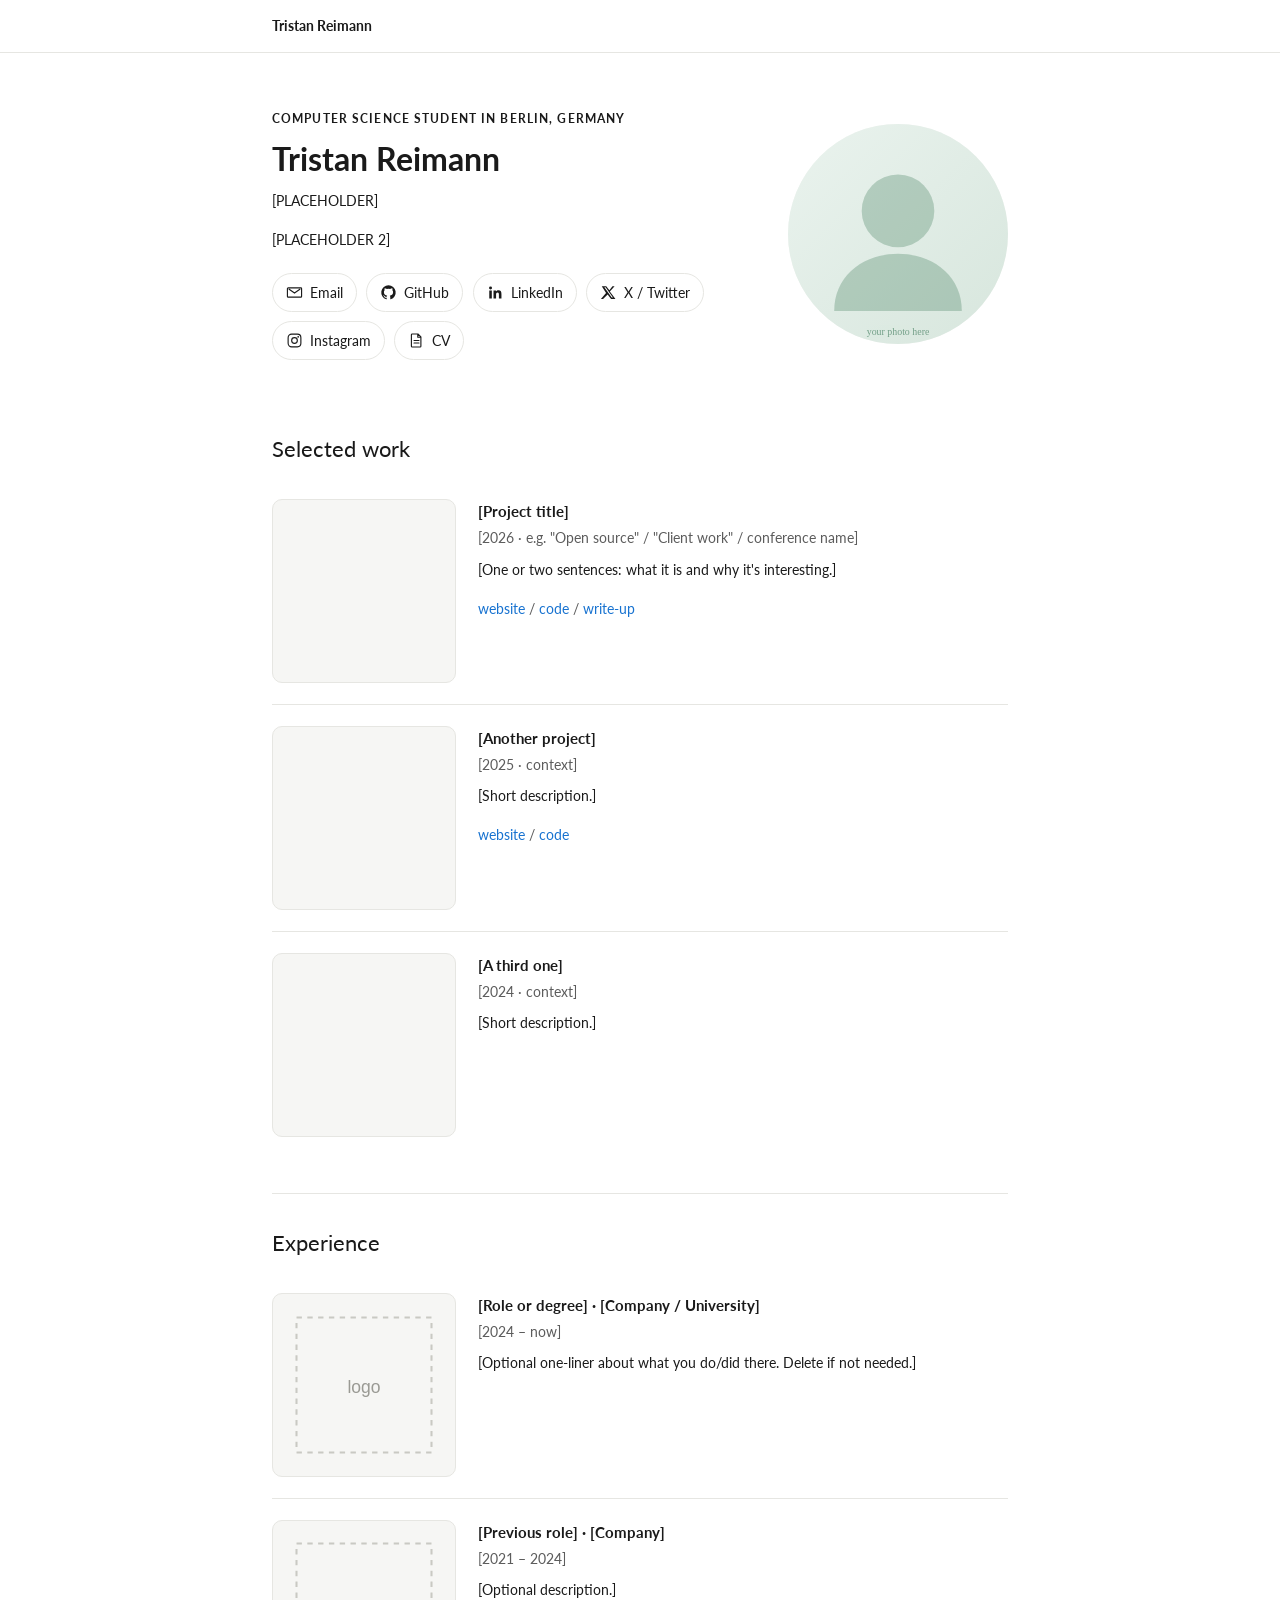
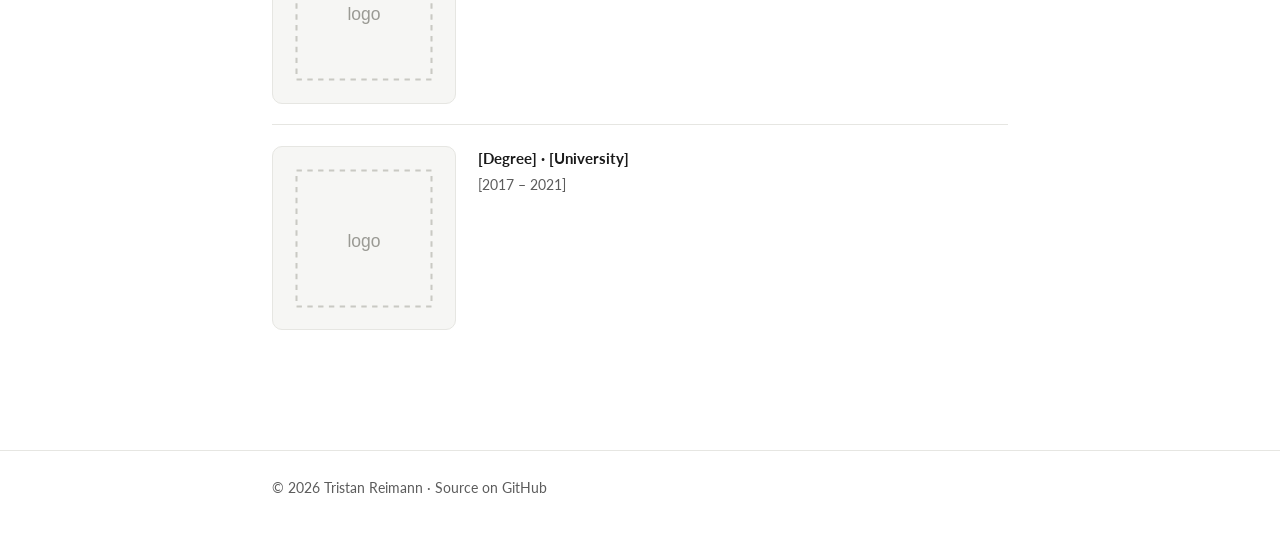
<file: index.html>
<!DOCTYPE html>
<html lang="en">
<!--
  ============================================================
  index.html — Single-page personal homepage
  Design modelled on the classic academic homepage template.
  ============================================================
  Layout (top to bottom):

  1. HERO           — bio on the left, circular photo on the
                       right, social links underneath the bio
  2. SELECTED WORK  — projects, as thumbnail-left/text-right rows
  3. EXPERIENCE     — education & jobs, as logo-left/text-right rows
  4. FOOTER
  ============================================================
-->
<head>
  <meta charset="UTF-8">
  <meta name="viewport" content="width=device-width, initial-scale=1.0">

  <!-- Browser tab + search result title -->
  <title>Tristan Reimann</title>
  <meta name="description" content="Tristan Reimann — Computer Science student in Berlin, Germany.">
  <link rel="icon" href="assets/images/favicon.svg" type="image/svg+xml">

  <link rel="stylesheet" href="css/style.css">
</head>

<body>

<header class="site-header">
  <div class="wrap">
    <a class="site-name" href="index.html">Tristan Reimann</a>
  </div>
</header>

<main class="wrap">
  <header class="hero">

    <div class="hero-text">
      <p class="eyebrow">Computer Science Student in Berlin, Germany</p>
      <h1>Tristan Reimann</h1>

      <p>
        [PLACEHOLDER]
      </p>
      <p>
        [PLACEHOLDER 2]
      </p>

      <!-- SOCIAL LINKS ---------------------------------------------
           Each link is one <a class="chip">. The little pictures are
           inline SVG icons (no downloads, they inherit the text color).
           Delete the ones you don't use; reorder freely.
           To add another network, copy a chip and swap icon + label.
      ----------------------------------------------------------- -->
      <nav class="socials" aria-label="Profiles and contact">

        <a class="chip" href="mailto:tristan.reimann2@gmail.com">
          <svg class="icon" viewBox="0 0 24 24" aria-hidden="true"><path d="M3 5.5h18a1 1 0 0 1 1 1v11a1 1 0 0 1-1 1H3a1 1 0 0 1-1-1v-11a1 1 0 0 1 1-1Zm1.4 2L12 12.8 19.6 7.5" fill="none" stroke="currentColor" stroke-width="1.6" stroke-linecap="round" stroke-linejoin="round"/></svg>
          Email
        </a>

        <a class="chip" href="https://github.com/TristanReimann">
          <svg class="icon" viewBox="0 0 24 24" aria-hidden="true"><path fill="currentColor" d="M12 1.8a10.2 10.2 0 0 0-3.23 19.88c.51.1.7-.22.7-.49l-.01-1.73c-2.84.62-3.44-1.37-3.44-1.37-.46-1.18-1.13-1.5-1.13-1.5-.93-.63.07-.62.07-.62 1.03.07 1.57 1.06 1.57 1.06.91 1.57 2.4 1.11 2.98.85.09-.66.36-1.11.65-1.37-2.27-.26-4.66-1.14-4.66-5.05 0-1.12.4-2.03 1.05-2.75-.1-.26-.46-1.3.1-2.7 0 0 .86-.28 2.8 1.05a9.7 9.7 0 0 1 5.1 0c1.95-1.33 2.8-1.05 2.8-1.05.56 1.4.21 2.44.1 2.7.66.72 1.05 1.63 1.05 2.75 0 3.92-2.39 4.78-4.67 5.04.37.31.69.93.69 1.88l-.01 2.79c0 .27.18.59.7.49A10.2 10.2 0 0 0 12 1.8Z"/></svg>
          GitHub
        </a>

        <a class="chip" href="https://www.linkedin.com/in/yourusername">
          <svg class="icon" viewBox="0 0 24 24" aria-hidden="true"><path fill="currentColor" d="M4.98 3.5a2.1 2.1 0 1 1 0 4.2 2.1 2.1 0 0 1 0-4.2ZM3.2 9.2h3.6V20.5H3.2V9.2Zm6 0h3.45v1.54h.05c.48-.9 1.65-1.85 3.4-1.85 3.63 0 4.3 2.36 4.3 5.43v6.18h-3.6v-5.48c0-1.31-.02-3-1.85-3-1.85 0-2.13 1.43-2.13 2.9v5.58H9.2V9.2Z"/></svg>
          LinkedIn
        </a>

        <a class="chip" href="https://x.com/yourusername">
          <svg class="icon" viewBox="0 0 24 24" aria-hidden="true"><path fill="currentColor" d="M17.6 3h3l-6.7 7.7L21.8 21h-6.2l-4.8-6.3L4.3 21h-3l7.2-8.2L2.5 3h6.3l4.4 5.8L17.6 3Zm-1.1 16.2h1.7L7.9 4.7H6.1l10.4 14.5Z"/></svg>
          X / Twitter
        </a>

        <a class="chip" href="https://instagram.com/yourusername">
          <svg class="icon" viewBox="0 0 24 24" aria-hidden="true"><rect x="3" y="3" width="18" height="18" rx="5" fill="none" stroke="currentColor" stroke-width="1.6"/><circle cx="12" cy="12" r="4" fill="none" stroke="currentColor" stroke-width="1.6"/><circle cx="17.2" cy="6.8" r="1.2" fill="currentColor"/></svg>
          Instagram
        </a>

        <a class="chip" href="assets/files/cv.pdf">
          <svg class="icon" viewBox="0 0 24 24" aria-hidden="true"><path d="M6 2.8h8l4.2 4.2v13a1.2 1.2 0 0 1-1.2 1.2H6A1.2 1.2 0 0 1 4.8 20V4A1.2 1.2 0 0 1 6 2.8Zm7.8.6V7.4h4M8.5 12h7M8.5 15.5h7" fill="none" stroke="currentColor" stroke-width="1.6" stroke-linecap="round" stroke-linejoin="round"/></svg>
          CV
        </a>

      </nav>
    </div>

    <!-- PHOTO -----------------------------------------------------
         Replace the placeholder: put your photo (roughly square,
         e.g. 600x600px) into assets/images/ and change src to it,
         e.g. src="assets/images/portrait.jpg".
         Update the alt text to describe the actual photo.
    ------------------------------------------------------------ -->
    <figure class="hero-photo">
      <img src="assets/images/portrait-placeholder.svg"
           alt="Portrait of [Your Name]" width="400" height="400">
    </figure>

  </header>


  <!-- ==========================================================
       2. SELECTED WORK — projects, publications, or anything
       you've made. Each <div class="entry-row"> is one entry:
       a square thumbnail on the left, text on the right.

       Thumbnail: put an image (~480x480px, square) in assets/images/
       and point the <img> at it. Until then a neutral placeholder
       block is shown via the "thumb-empty" class — once you add a
       real image, remove that class and uncomment the <img>.
       ========================================================== -->
  <section id="work">
    <h2>Selected work</h2>

    <div class="entry-row">
      <div class="entry-thumb thumb-empty">
        <!-- <img src="assets/images/project1.jpg" alt="[What the image shows]"> -->
      </div>
      <div class="entry-body">
        <a href="#" class="entry-title">[Project title]</a>
        <p class="entry-meta">[2026 · e.g. "Open source" / "Client work" / conference name]</p>
        <p>[One or two sentences: what it is and why it's interesting.]</p>
        <p class="entry-links">
          <a href="#">website</a> / <a href="#">code</a> / <a href="#">write-up</a>
        </p>
      </div>
    </div>

    <div class="entry-row">
      <div class="entry-thumb thumb-empty"></div>
      <div class="entry-body">
        <a href="#" class="entry-title">[Another project]</a>
        <p class="entry-meta">[2025 · context]</p>
        <p>[Short description.]</p>
        <p class="entry-links"><a href="#">website</a> / <a href="#">code</a></p>
      </div>
    </div>

    <div class="entry-row">
      <div class="entry-thumb thumb-empty"></div>
      <div class="entry-body">
        <a href="#" class="entry-title">[A third one]</a>
        <p class="entry-meta">[2024 · context]</p>
        <p>[Short description.]</p>
      </div>
    </div>

  </section>


  <!-- ==========================================================
       3. EXPERIENCE — education and work as logo-left/text-right
       rows, newest first. Each <div class="entry-row"> is one
       station. Swap the placeholder logo for the real institution/
       employer mark in assets/images/ when you have one.
       ========================================================== -->
  <section id="experience">
    <h2>Experience</h2>

    <div class="entry-row">
      <div class="entry-logo">
        <img src="assets/images/logo-placeholder.svg" alt="[Company / University] logo">
      </div>
      <div class="entry-body">
        <a href="#" class="entry-title">[Role or degree] · [Company / University]</a>
        <p class="entry-meta">[2024 – now]</p>
        <p>[Optional one-liner about what you do/did there. Delete if not needed.]</p>
      </div>
    </div>

    <div class="entry-row">
      <div class="entry-logo">
        <img src="assets/images/logo-placeholder.svg" alt="[Company] logo">
      </div>
      <div class="entry-body">
        <a href="#" class="entry-title">[Previous role] · [Company]</a>
        <p class="entry-meta">[2021 – 2024]</p>
        <p>[Optional description.]</p>
      </div>
    </div>

    <div class="entry-row">
      <div class="entry-logo">
        <img src="assets/images/logo-placeholder.svg" alt="[University] logo">
      </div>
      <div class="entry-body">
        <a href="#" class="entry-title">[Degree] · [University]</a>
        <p class="entry-meta">[2017 – 2021]</p>
      </div>
    </div>

  </section>

</main>


<!-- ==========================================================
     4. FOOTER
     ========================================================== -->
<footer class="site-footer">
  <div class="wrap">
    <p>&copy; 2026 Tristan Reimann · <a href="https://github.com/TristanReimann/TristanReimann.github.io">Source on GitHub</a></p>
  </div>
</footer>

</body>
</html>
</file>
<file: css/style.css>
/* ============================================================
   style.css — single stylesheet for the whole site
   Design modelled on the classic academic homepage template
   (Lato font, blue/orange links, thumbnail/logo-left rows).
   Organised top-to-bottom:
     1. Design tokens        (colors, fonts, sizes — edit here)
     2. Base / reset
     3. Layout helpers
     4. Site header + nav
     5. Hero
     6. Social chips
     7. Sections (Selected work, Experience — shared "entry-row")
     8. Footer
     9. Responsive tweaks
   Change a token in section 1 and it restyles the whole site.
   ============================================================ */

@import url('https://fonts.googleapis.com/css2?family=Lato:ital,wght@0,400;0,700;1,400;1,700&display=swap');

/* ---------- 1. DESIGN TOKENS ------------------------------- */
:root {
  /* Palette — light only */
  --bg:            #ffffff;
  --bg-soft:       #f6f6f4;   /* subtle panels, thumbnails */
  --text:          #1a1a1a;
  --text-soft:     #5c5c5c;   /* meta, captions */
  --border:        #e6e6e2;
  --link:          #1772d0;   /* link color */
  --link-hover:    #f09228;   /* link hover/focus color */

  /* Typography */
  --font-sans: 'Lato', Verdana, Helvetica, Arial, sans-serif;

  /* Rhythm */
  --measure: 68ch;            /* max reading width */
  --page-max: 800px;          /* max page width */
  --gap: 1.15rem;
  --radius: 10px;

  color-scheme: light;
}

/* ---------- 2. BASE / RESET -------------------------------- */
*, *::before, *::after { box-sizing: border-box; }

html { -webkit-text-size-adjust: 100%; scroll-behavior: smooth; }

body {
  margin: 0;
  background: var(--bg);
  color: var(--text);
  font-family: var(--font-sans);
  font-size: 14px;
  line-height: 1.65;
  -webkit-font-smoothing: antialiased;
  text-rendering: optimizeLegibility;
}

img { max-width: 100%; height: auto; display: block; }

h1, h2, h3 { font-family: var(--font-sans); line-height: 1.25; }
h1 { font-size: 32px; font-weight: 700; margin: 0.3em 0 0.3em; }
h2 { font-size: 22px; font-weight: 400; margin: 0 0 1rem; }
h3 { font-size: 15px; font-weight: 700; margin: 0 0 0.25rem; }

p { margin: 0 0 1rem; max-width: var(--measure); }

a { color: var(--link); text-decoration: none; }
a:hover, a:focus { color: var(--link-hover); text-decoration: none; }

:focus-visible {
  outline: 2px solid var(--link-hover);
  outline-offset: 3px;
  border-radius: 3px;
}

/* ---------- 3. LAYOUT HELPERS ------------------------------ */
.wrap {
  width: 100%;
  max-width: var(--page-max);
  margin-inline: auto;
  padding-inline: clamp(1.1rem, 4vw, 2rem);
}

main.wrap { padding-block: 2.5rem 4rem; }

section { padding-block: 2.2rem; border-top: 1px solid var(--border); }
section:first-of-type { border-top: none; }

.eyebrow {
  text-transform: uppercase;
  letter-spacing: 0.09em;
  font-size: 0.78rem;
  font-weight: 700;
  color: var(--text-soft);
  margin: 0;
}

/* ---------- 4. SITE HEADER + NAV --------------------------- */
.site-header {
  border-bottom: 1px solid var(--border);
  background: var(--bg);
}
.site-header .wrap {
  display: flex;
  align-items: center;
  justify-content: space-between;
  padding-block: 0.9rem;
}
.site-name { font-weight: 700; color: var(--text); }
.site-name:hover { color: var(--link-hover); }
.site-nav { display: flex; gap: 1.3rem; }
.site-nav a { color: var(--text-soft); font-size: 0.95rem; }
.site-nav a:hover { color: var(--link-hover); }
.site-nav a.is-active { color: var(--text); font-weight: 700; }

/* ---------- 5. HERO ---------------------------------------- */
.hero {
  display: grid;
  grid-template-columns: 1fr minmax(160px, 220px);
  gap: clamp(1.5rem, 5vw, 3rem);
  align-items: center;
  padding-block: 1rem 2.5rem;
}
.hero-text { min-width: 0; }
.hero-text > p { color: var(--text); }

.hero-photo { margin: 0; }
.hero-photo img {
  width: 100%;
  aspect-ratio: 1 / 1;
  object-fit: cover;
  border-radius: 50%;
  background: var(--bg-soft);
}

/* ---------- 6. SOCIAL CHIPS -------------------------------- */
.socials {
  display: flex;
  flex-wrap: wrap;
  gap: 0.6rem;
  margin-top: 1.4rem;
}
.chip {
  display: inline-flex;
  align-items: center;
  gap: 0.45rem;
  padding: 0.4rem 0.8rem;
  border: 1px solid var(--border);
  border-radius: 999px;
  color: var(--text);
  background: var(--bg);
  font-size: 0.9rem;
  font-weight: 400;
  transition: border-color 0.15s ease, background 0.15s ease;
}
.chip:hover {
  border-color: var(--link-hover);
  background: #fff6ea;
  color: var(--link-hover);
}
.chip .icon { width: 17px; height: 17px; flex: none; }

/* ---------- 7. SECTIONS -------------------------------------
   Selected work and Experience share the "entry-row" pattern:
   a thumbnail/logo on the left (~25%), text on the right.
   ------------------------------------------------------------ */
.entry-row {
  display: grid;
  grid-template-columns: 25% 1fr;
  gap: 1.4rem;
  padding-block: 1.3rem;
  align-items: start;
}
.entry-row + .entry-row { border-top: 1px solid var(--border); }

.entry-thumb {
  border-radius: var(--radius);
  overflow: hidden;
  border: 1px solid var(--border);
  aspect-ratio: 1 / 1;
  background: var(--bg-soft);
  display: flex;
  align-items: center;
  justify-content: center;
}
.entry-thumb img { width: 100%; height: 100%; object-fit: cover; }
.entry-thumb.thumb-empty { background: var(--bg-soft); }

/* Experience logos: contain (don't crop institution/employer marks) */
.entry-logo {
  border-radius: var(--radius);
  overflow: hidden;
  border: 1px solid var(--border);
  aspect-ratio: 1 / 1;
  background: var(--bg-soft);
  display: flex;
  align-items: center;
  justify-content: center;
  padding: 0.6rem;
}
.entry-logo img { width: 100%; height: 100%; object-fit: contain; }

.entry-title {
  display: block;
  font-weight: 700;
  font-size: 15px;
  color: var(--text);
  margin-bottom: 0.15rem;
}
.entry-title:hover { color: var(--link-hover); }

.entry-meta {
  color: var(--text-soft);
  font-size: 0.85rem;
  margin: 0.2rem 0 0.5rem;
}
.entry-links { font-size: 0.9rem; color: var(--text-soft); margin-top: 0.4rem; }

/* ---------- 8. FOOTER -------------------------------------- */
.site-footer {
  border-top: 1px solid var(--border);
  color: var(--text-soft);
  font-size: 0.85rem;
  padding-block: 1.6rem;
}
.site-footer a { color: var(--text-soft); }
.site-footer a:hover { color: var(--link-hover); }

/* ---------- 9. RESPONSIVE ---------------------------------- */
@media (max-width: 640px) {
  .hero {
    grid-template-columns: 1fr;
  }
  .hero-photo {
    order: -1;
    max-width: 160px;
  }
  .entry-row { grid-template-columns: 1fr; }
  .entry-thumb, .entry-logo { max-width: 200px; }
}

@media (prefers-reduced-motion: reduce) {
  * { scroll-behavior: auto !important; transition: none !important; }
}
</file>
